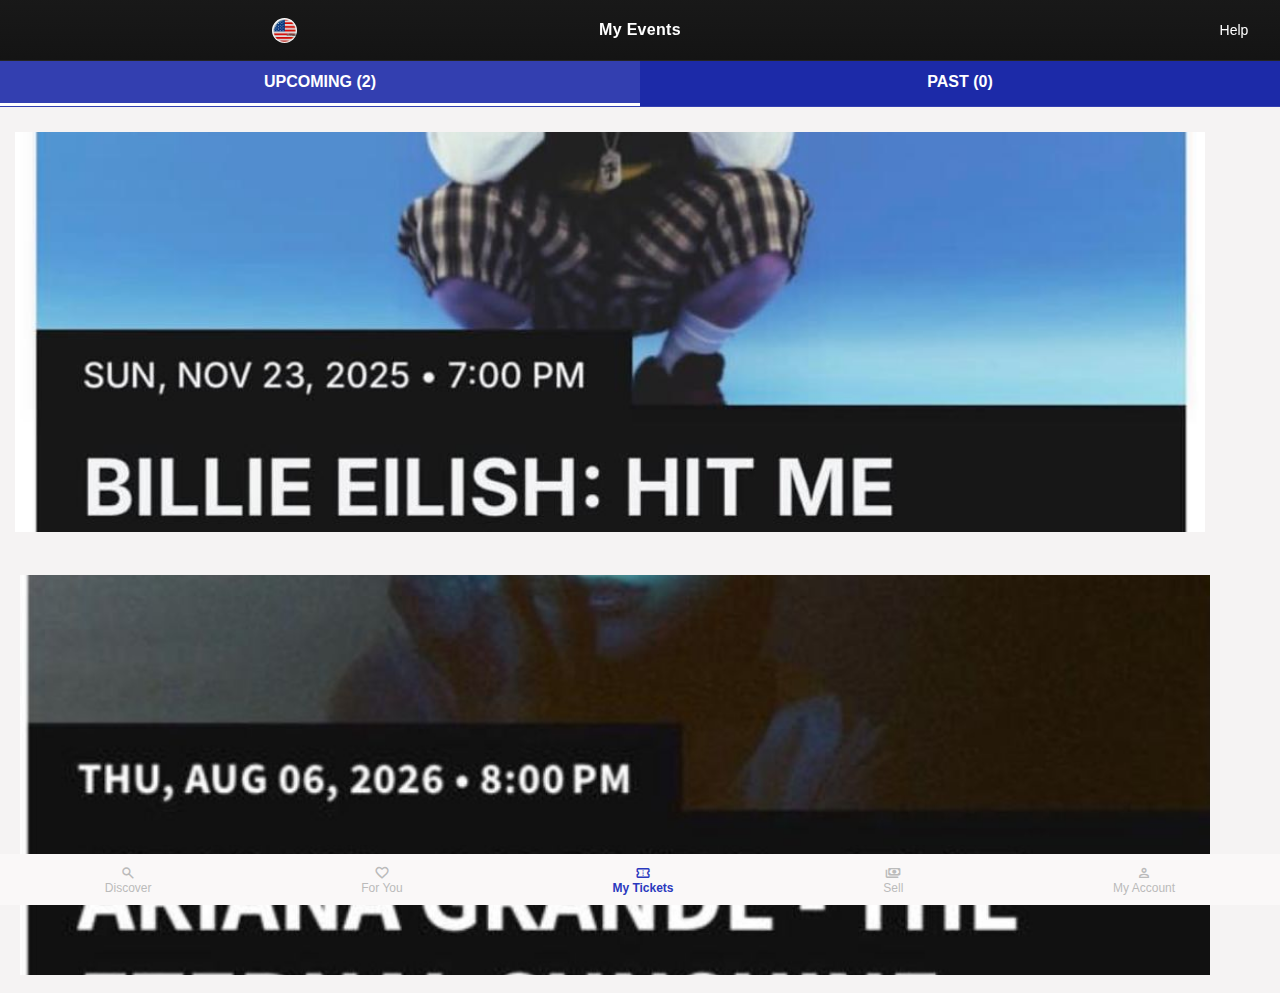
<file: me.html>
<!DOCTYPE html>
<html lang="en">
<head>
  <meta charset="UTF-8" />
  <meta name="viewport" content="width=device-width, initial-scale=1.0" />
  <title>My Events</title>
  <link rel="stylesheet" href="https://cdnjs.cloudflare.com/ajax/libs/font-awesome/6.5.0/css/all.min.css">
  <link rel="stylesheet" href="https://fonts.googleapis.com/css2?family=Material+Symbols+Outlined:opsz,wght,FILL,GRAD@24,400,0,0" />
  <link rel="stylesheet" href="css/ticket.css">
  <link rel="stylesheet" href="../fontawesome/fontawesome-free-6.7.2-web/css/all.min.css"
  
</head>

<body>
  <!-- SCREEN 1 -->
  <div class="screen active" id="screen1">

    <!-- 🔹 TOP NAV -->
    <header class="top-nav">
      <div class="top-left">
        <img src="image/usa1.jpg" alt="US" class="flag-icon">
      </div>
      <div class="top-title">My Events</div>
      <div class="top-right">
        <a href="#" class="help-link">Help</a>
      </div>
    </header>

    <!-- 🔹 TABS -->
    <div class="tabs">
      <div class="active">UPCOMING (2)</div>
      <div>PAST (0)</div>
    </div>

    <!-- 🔹 EVENT CARDS -->
    <div class="events-container" style="  width: 100%; margin-left: -20px;">
  <div class="event-card" onclick="location.href='../index.html'">
    <img src="image/2002.jpg" alt="JADE Event" style="width: 100%;">
    <div class="event-info">
    </div>
  </div>
</div>

      <div class="event-card" onclick="location.href='../move.html'" >
        <img src="../image/screen1.jpg" alt="BLAZE Event">
        <div class="event-info">
          
        </div>
      </div>



    <!-- 🔹 BOTTOM NAV -->
    <footer class="bottom-nav">
      <div><span class="material-symbols-outlined">search</span><br>Discover</div>
<div><span class="material-symbols-outlined">favorite</span><br>For You</div>
<div class="active"><span class="material-symbols-outlined">confirmation_number</span><br>My Tickets</div>
      <div><span class="material-symbols-outlined">payments</span><br>Sell</div>
     <a href="../php/update.php"><div><span class="material-symbols-outlined">person</span><br> My Account</div></a>

    </footer>
  </div>
</body>
</html>
</file>
<file: css/ticket.css>
body {
      margin: 0;
      font-family: "Inter", sans-serif;
      background: #f5f3f3;
      color: #0c0c0c;
    }

    /* ---------- 🔹 TOP NAV ---------- */
    .top-nav {
      position: sticky;
      top: 0;
      z-index: 200;
      display: flex;
      align-items: center;
      justify-content: space-between;
      height: 60px;
      padding: 0 16px;
      background: linear-gradient(180deg, rgba(20,20,20,0.98), rgba(15,15,15,0.98));
      border-bottom: 1px solid rgba(255,255,255,0.05);
      backdrop-filter: blur(4px);
      color: #fff;
    }

    .top-left, .top-right {
      min-width: 60px;
      display: flex;
      align-items: center;
      justify-content: center;
    }

    .flag-icon {
      width: 25px;
      height: 25px;
      border-radius: 100%;
      object-fit: cover;
      margin-left: 795%;
    }

    .top-title {
      position: absolute;
      left: 50%;
      transform: translateX(-50%);
      font-weight: 600;
      font-size: 16px;
      letter-spacing: 0.3px;
    }

    .help-link {
      color: #fff;
      font-size: 14px;
      font-weight: 500;
      text-decoration: none;
    }

    /* ---------- 🔹 TABS ---------- */
    .tabs {
      position: sticky;
      top: 60px;
      z-index: 190;
      display: flex;
      background: #1c2aa8;
      border-bottom: 1px solid rgba(255,255,255,0.1);
    }

    .tabs div {
      flex: 1;
      text-align: center;
      padding: 12px 0;
      font-weight: 600;
      color: #fff;
      cursor: pointer;
    }

    .tabs .active {
      background: rgba(255,255,255,0.1);
      border-bottom: 3px solid #fff;
    }

    /* ---------- 🔹 EVENTS ---------- */
    .events-container {
      padding: 15px;
    }

    .event-card {
      background: #0e0d0d;
      overflow: hidden;
      margin-bottom: 18px;
      cursor: pointer;
      transition: transform 0.2s ease, box-shadow 0.2s ease;
      margin-top: 10px;
      height: 400px;
      width: 93%;
      margin-left: 20px;
    }

    .event-card:hover {
      transform: scale(1.02);
      box-shadow: 0 6px 20px rgba(0,0,0,0.4);
    }

    .event-card img {
      width: 100%;
      height: 400px;
      object-fit: cover;
    }

    .event-info {
      padding: 10px 14px 16px;
    }

    .event-info h3 {
      font-size: 18px;
      margin: 4px 0 6px;
      font-weight: 600;
    }

    .event-info p {
      font-size: 14px;
      margin: 2px 0;
      color: #bbb;
      display: flex;
      align-items: center;
      gap: 5px;
    }

    .material-symbols-outlined {
      font-variation-settings:
        "FILL" 0,
        "wght" 500,
        "GRAD" 0,
        "opsz" 20;
      font-size: 16px;
      vertical-align: middle;
    }

    /* ---------- 🔹 BOTTOM NAV ---------- */
    .bottom-nav {
      position: fixed;
      bottom: 0;
      left: 0;
      width: 100%;
      background: #faf8f8;
      display: flex;
      justify-content: space-around;
      align-items: center;
      padding: 10px 0 8px;
      border-top: 1px solid rgba(255,255,255,0.1);
      z-index: 300;
      margin-bottom: -5px;
    }

    .bottom-nav div {
      text-align: center;
      font-size: 12px;
      color: #bbb;
      line-height: 1.3;
    }

    .bottom-nav i {
      font-size: 18px;
      display: block;
      margin-bottom: 4px;
    }

    .bottom-nav div.active {
      color: #2a39be;
      font-weight: 600;
    }
    a{
      text-decoration: none;
      color:white;
    }
</file>
